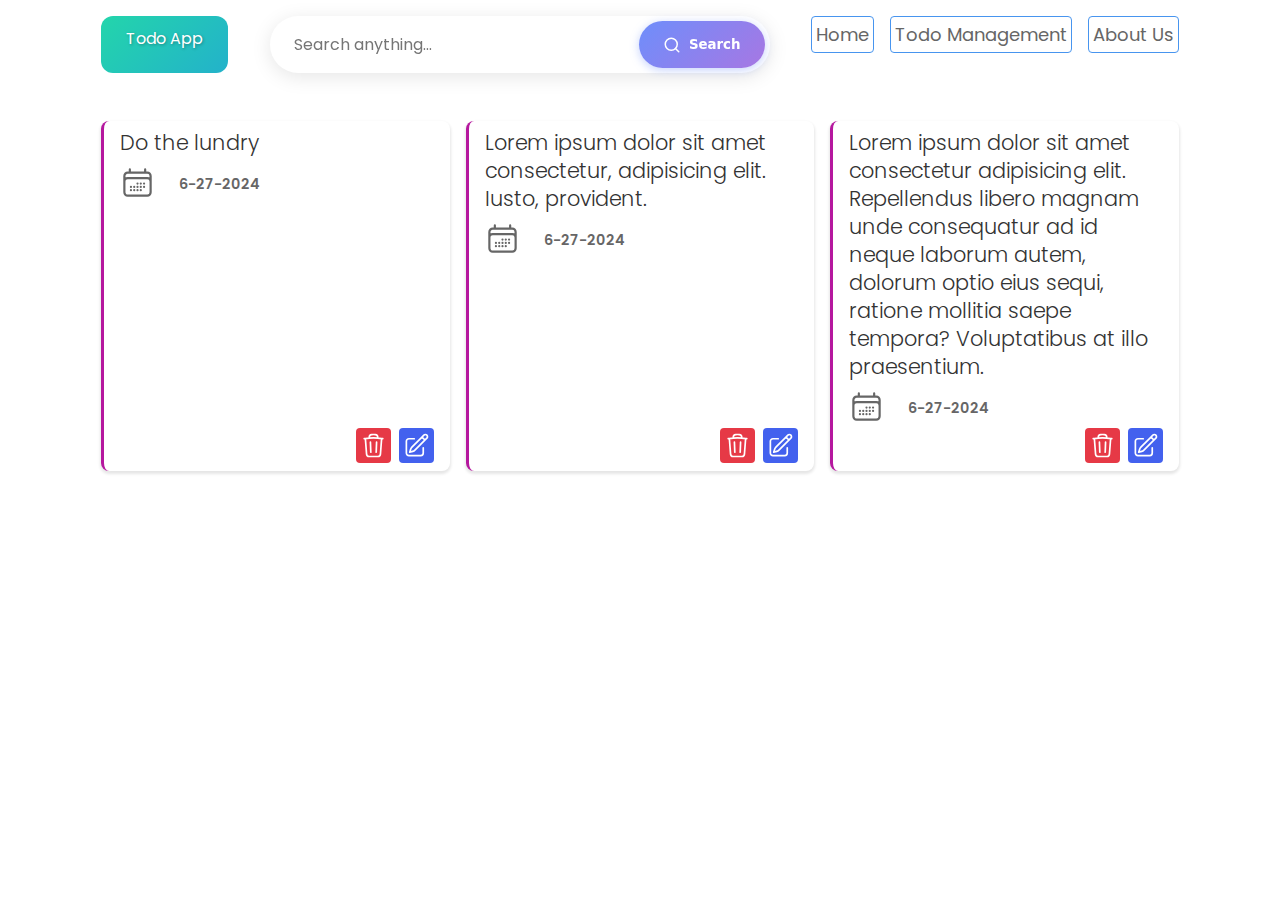
<file: index.html>
<!DOCTYPE html>
<html lang="en">

<head>
    <meta charset="UTF-8">
    <meta name="viewport" content="width=device-width, initial-scale=1.0">
    <link rel="stylesheet" href="https://cdnjs.cloudflare.com/ajax/libs/font-awesome/5.15.4/css/all.min.css">
    <link rel="stylesheet" href="style.css">
    <title>Document</title>
</head>

<body>

    <!-- End -->
    <header class="header">
        <div class="layout-wrapper flex justify-between gap-4">
            <a href="#" class="header__logo">Todo App</a>
            <div class="search-container">
                <form class="search-form" action="/search" method="GET">
                    <input type="text" name="q" class="search-input" placeholder="Search anything..." autocomplete="off">
                    <button type="submit" class="search-button">
                        <svg class="search-icon" xmlns="http://www.w3.org/2000/svg" viewBox="0 0 24 24" fill="none"
                            stroke="currentColor" stroke-width="2" stroke-linecap="round" stroke-linejoin="round">
                            <circle cx="11" cy="11" r="8"></circle>
                            <line x1="21" y1="21" x2="16.65" y2="16.65"></line>
                        </svg>
                        <span class="search-text">Search</span>
                    </button>
                </form>
            </div>
            <nav class="primay-nav" aria-expanded="false">
                <button class="close-mobile-menu">
                    <svg xmlns="http://www.w3.org/2000/svg" fill="none" viewBox="0 0 24 24" stroke-width="1.5"
                        stroke="currentColor" class="size-6">
                        <path stroke-linecap="round" stroke-linejoin="round" d="M6 18 18 6M6 6l12 12" />
                    </svg>
                </button>
                <ul class="header__ul">
                    <li class="header__li"><a href="#" class="header__a">Home</a></li>
                    <li class="header__li"><a href="todo-management.html" class="header__a">Todo Management</a></li>
                    <li class="header__li"><a href="#" class="header__a">About Us</a></li>
                </ul>
            </nav>
            <button class="ham-mobile-menu">
                <svg xmlns="http://www.w3.org/2000/svg" fill="none" viewBox="0 0 24 24" stroke-width="1.5"
                    stroke="currentColor" class="size-6">
                    <path stroke-linecap="round" stroke-linejoin="round"
                        d="M3.75 6.75h16.5M3.75 12h16.5m-16.5 5.25h16.5" />
                </svg>
            </button>
        </div>
    </header>

    <main class="main">
        <div class="layout-wrapper">
            <div class="items-container">
                <div class="item">
                    <h2 class="item__title">do the lundry</h2>
                    <div class="flex items-center gap-2">
                        <div class="icon">
                            <svg xmlns="http://www.w3.org/2000/svg" fill="none" viewBox="0 0 24 24" stroke-width="1.5"
                                stroke="currentColor" class="size-6">
                                <path stroke-linecap="round" stroke-linejoin="round"
                                    d="M6.75 3v2.25M17.25 3v2.25M3 18.75V7.5a2.25 2.25 0 0 1 2.25-2.25h13.5A2.25 2.25 0 0 1 21 7.5v11.25m-18 0A2.25 2.25 0 0 0 5.25 21h13.5A2.25 2.25 0 0 0 21 18.75m-18 0v-7.5A2.25 2.25 0 0 1 5.25 9h13.5A2.25 2.25 0 0 1 21 11.25v7.5m-9-6h.008v.008H12v-.008ZM12 15h.008v.008H12V15Zm0 2.25h.008v.008H12v-.008ZM9.75 15h.008v.008H9.75V15Zm0 2.25h.008v.008H9.75v-.008ZM7.5 15h.008v.008H7.5V15Zm0 2.25h.008v.008H7.5v-.008Zm6.75-4.5h.008v.008h-.008v-.008Zm0 2.25h.008v.008h-.008V15Zm0 2.25h.008v.008h-.008v-.008Zm2.25-4.5h.008v.008H16.5v-.008Zm0 2.25h.008v.008H16.5V15Z" />
                            </svg>
                        </div>
                        <span class="item__date">6-27-2024</span>
                    </div>
                    <div class="flex justify-end gap-2 mt-auto">
                        <a href="#" class="item__delete-action">
                            <div class="icon btn-danger btn">
                                <svg xmlns="http://www.w3.org/2000/svg" fill="none" viewBox="0 0 24 24"
                                    stroke-width="1.5" stroke="currentColor" class="size-6">
                                    <path stroke-linecap="round" stroke-linejoin="round"
                                        d="m14.74 9-.346 9m-4.788 0L9.26 9m9.968-3.21c.342.052.682.107 1.022.166m-1.022-.165L18.16 19.673a2.25 2.25 0 0 1-2.244 2.077H8.084a2.25 2.25 0 0 1-2.244-2.077L4.772 5.79m14.456 0a48.108 48.108 0 0 0-3.478-.397m-12 .562c.34-.059.68-.114 1.022-.165m0 0a48.11 48.11 0 0 1 3.478-.397m7.5 0v-.916c0-1.18-.91-2.164-2.09-2.201a51.964 51.964 0 0 0-3.32 0c-1.18.037-2.09 1.022-2.09 2.201v.916m7.5 0a48.667 48.667 0 0 0-7.5 0" />
                                </svg>
                            </div>
                        </a>
                        <a href="#" class="item__edit-action">
                            <div class="icon btn-edit btn">
                                <svg xmlns="http://www.w3.org/2000/svg" fill="none" viewBox="0 0 24 24"
                                    stroke-width="1.5" stroke="currentColor" class="size-6">
                                    <path stroke-linecap="round" stroke-linejoin="round"
                                        d="m16.862 4.487 1.687-1.688a1.875 1.875 0 1 1 2.652 2.652L10.582 16.07a4.5 4.5 0 0 1-1.897 1.13L6 18l.8-2.685a4.5 4.5 0 0 1 1.13-1.897l8.932-8.931Zm0 0L19.5 7.125M18 14v4.75A2.25 2.25 0 0 1 15.75 21H5.25A2.25 2.25 0 0 1 3 18.75V8.25A2.25 2.25 0 0 1 5.25 6H10" />
                                </svg>
                            </div>
                        </a>
                    </div>
                </div>
                <div class="item">
                    <h2 class="item__title">Lorem ipsum dolor sit amet consectetur, adipisicing elit. Iusto, provident.
                    </h2>
                    <div class="flex items-center gap-2">
                        <div class="icon">
                            <svg xmlns="http://www.w3.org/2000/svg" fill="none" viewBox="0 0 24 24" stroke-width="1.5"
                                stroke="currentColor" class="size-6">
                                <path stroke-linecap="round" stroke-linejoin="round"
                                    d="M6.75 3v2.25M17.25 3v2.25M3 18.75V7.5a2.25 2.25 0 0 1 2.25-2.25h13.5A2.25 2.25 0 0 1 21 7.5v11.25m-18 0A2.25 2.25 0 0 0 5.25 21h13.5A2.25 2.25 0 0 0 21 18.75m-18 0v-7.5A2.25 2.25 0 0 1 5.25 9h13.5A2.25 2.25 0 0 1 21 11.25v7.5m-9-6h.008v.008H12v-.008ZM12 15h.008v.008H12V15Zm0 2.25h.008v.008H12v-.008ZM9.75 15h.008v.008H9.75V15Zm0 2.25h.008v.008H9.75v-.008ZM7.5 15h.008v.008H7.5V15Zm0 2.25h.008v.008H7.5v-.008Zm6.75-4.5h.008v.008h-.008v-.008Zm0 2.25h.008v.008h-.008V15Zm0 2.25h.008v.008h-.008v-.008Zm2.25-4.5h.008v.008H16.5v-.008Zm0 2.25h.008v.008H16.5V15Z" />
                            </svg>
                        </div>
                        <span class="item__date">6-27-2024</span>
                    </div>
                    <div class="flex justify-end gap-2 mt-auto">
                        <a href="#" class="item__delete-action">
                            <div class="icon btn-danger btn">
                                <svg xmlns="http://www.w3.org/2000/svg" fill="none" viewBox="0 0 24 24"
                                    stroke-width="1.5" stroke="currentColor" class="size-6">
                                    <path stroke-linecap="round" stroke-linejoin="round"
                                        d="m14.74 9-.346 9m-4.788 0L9.26 9m9.968-3.21c.342.052.682.107 1.022.166m-1.022-.165L18.16 19.673a2.25 2.25 0 0 1-2.244 2.077H8.084a2.25 2.25 0 0 1-2.244-2.077L4.772 5.79m14.456 0a48.108 48.108 0 0 0-3.478-.397m-12 .562c.34-.059.68-.114 1.022-.165m0 0a48.11 48.11 0 0 1 3.478-.397m7.5 0v-.916c0-1.18-.91-2.164-2.09-2.201a51.964 51.964 0 0 0-3.32 0c-1.18.037-2.09 1.022-2.09 2.201v.916m7.5 0a48.667 48.667 0 0 0-7.5 0" />
                                </svg>
                            </div>
                        </a>
                        <a href="#" class="item__edit-action">
                            <div class="icon btn-edit btn">
                                <svg xmlns="http://www.w3.org/2000/svg" fill="none" viewBox="0 0 24 24"
                                    stroke-width="1.5" stroke="currentColor" class="size-6">
                                    <path stroke-linecap="round" stroke-linejoin="round"
                                        d="m16.862 4.487 1.687-1.688a1.875 1.875 0 1 1 2.652 2.652L10.582 16.07a4.5 4.5 0 0 1-1.897 1.13L6 18l.8-2.685a4.5 4.5 0 0 1 1.13-1.897l8.932-8.931Zm0 0L19.5 7.125M18 14v4.75A2.25 2.25 0 0 1 15.75 21H5.25A2.25 2.25 0 0 1 3 18.75V8.25A2.25 2.25 0 0 1 5.25 6H10" />
                                </svg>
                            </div>
                        </a>
                    </div>
                </div>
                <div class="item">
                    <h2 class="item__title">Lorem ipsum dolor sit amet consectetur adipisicing elit. Repellendus libero
                        magnam unde consequatur ad id neque laborum autem, dolorum optio eius sequi, ratione mollitia
                        saepe tempora? Voluptatibus at illo praesentium.</h2>
                    <div class="flex items-center gap-2">
                        <div class="icon">
                            <svg xmlns="http://www.w3.org/2000/svg" fill="none" viewBox="0 0 24 24" stroke-width="1.5"
                                stroke="currentColor" class="size-6">
                                <path stroke-linecap="round" stroke-linejoin="round"
                                    d="M6.75 3v2.25M17.25 3v2.25M3 18.75V7.5a2.25 2.25 0 0 1 2.25-2.25h13.5A2.25 2.25 0 0 1 21 7.5v11.25m-18 0A2.25 2.25 0 0 0 5.25 21h13.5A2.25 2.25 0 0 0 21 18.75m-18 0v-7.5A2.25 2.25 0 0 1 5.25 9h13.5A2.25 2.25 0 0 1 21 11.25v7.5m-9-6h.008v.008H12v-.008ZM12 15h.008v.008H12V15Zm0 2.25h.008v.008H12v-.008ZM9.75 15h.008v.008H9.75V15Zm0 2.25h.008v.008H9.75v-.008ZM7.5 15h.008v.008H7.5V15Zm0 2.25h.008v.008H7.5v-.008Zm6.75-4.5h.008v.008h-.008v-.008Zm0 2.25h.008v.008h-.008V15Zm0 2.25h.008v.008h-.008v-.008Zm2.25-4.5h.008v.008H16.5v-.008Zm0 2.25h.008v.008H16.5V15Z" />
                            </svg>
                        </div>
                        <span class="item__date">6-27-2024</span>
                    </div>
                    <div class="flex justify-end gap-2 mt-auto">
                        <a href="#" class="item__delete-action">
                            <div class="icon btn-danger btn">
                                <svg xmlns="http://www.w3.org/2000/svg" fill="none" viewBox="0 0 24 24"
                                    stroke-width="1.5" stroke="currentColor" class="size-6">
                                    <path stroke-linecap="round" stroke-linejoin="round"
                                        d="m14.74 9-.346 9m-4.788 0L9.26 9m9.968-3.21c.342.052.682.107 1.022.166m-1.022-.165L18.16 19.673a2.25 2.25 0 0 1-2.244 2.077H8.084a2.25 2.25 0 0 1-2.244-2.077L4.772 5.79m14.456 0a48.108 48.108 0 0 0-3.478-.397m-12 .562c.34-.059.68-.114 1.022-.165m0 0a48.11 48.11 0 0 1 3.478-.397m7.5 0v-.916c0-1.18-.91-2.164-2.09-2.201a51.964 51.964 0 0 0-3.32 0c-1.18.037-2.09 1.022-2.09 2.201v.916m7.5 0a48.667 48.667 0 0 0-7.5 0" />
                                </svg>
                            </div>
                        </a>
                        <a href="#" class="item__edit-action">
                            <div class="icon btn-edit btn">
                                <svg xmlns="http://www.w3.org/2000/svg" fill="none" viewBox="0 0 24 24"
                                    stroke-width="1.5" stroke="currentColor" class="size-6">
                                    <path stroke-linecap="round" stroke-linejoin="round"
                                        d="m16.862 4.487 1.687-1.688a1.875 1.875 0 1 1 2.652 2.652L10.582 16.07a4.5 4.5 0 0 1-1.897 1.13L6 18l.8-2.685a4.5 4.5 0 0 1 1.13-1.897l8.932-8.931Zm0 0L19.5 7.125M18 14v4.75A2.25 2.25 0 0 1 15.75 21H5.25A2.25 2.25 0 0 1 3 18.75V8.25A2.25 2.25 0 0 1 5.25 6H10" />
                                </svg>
                            </div>
                        </a>
                    </div>
                </div>
            </div>
        </div>
    </main>

    <script src="./app.js"></script>
</body>

</html>
</file>
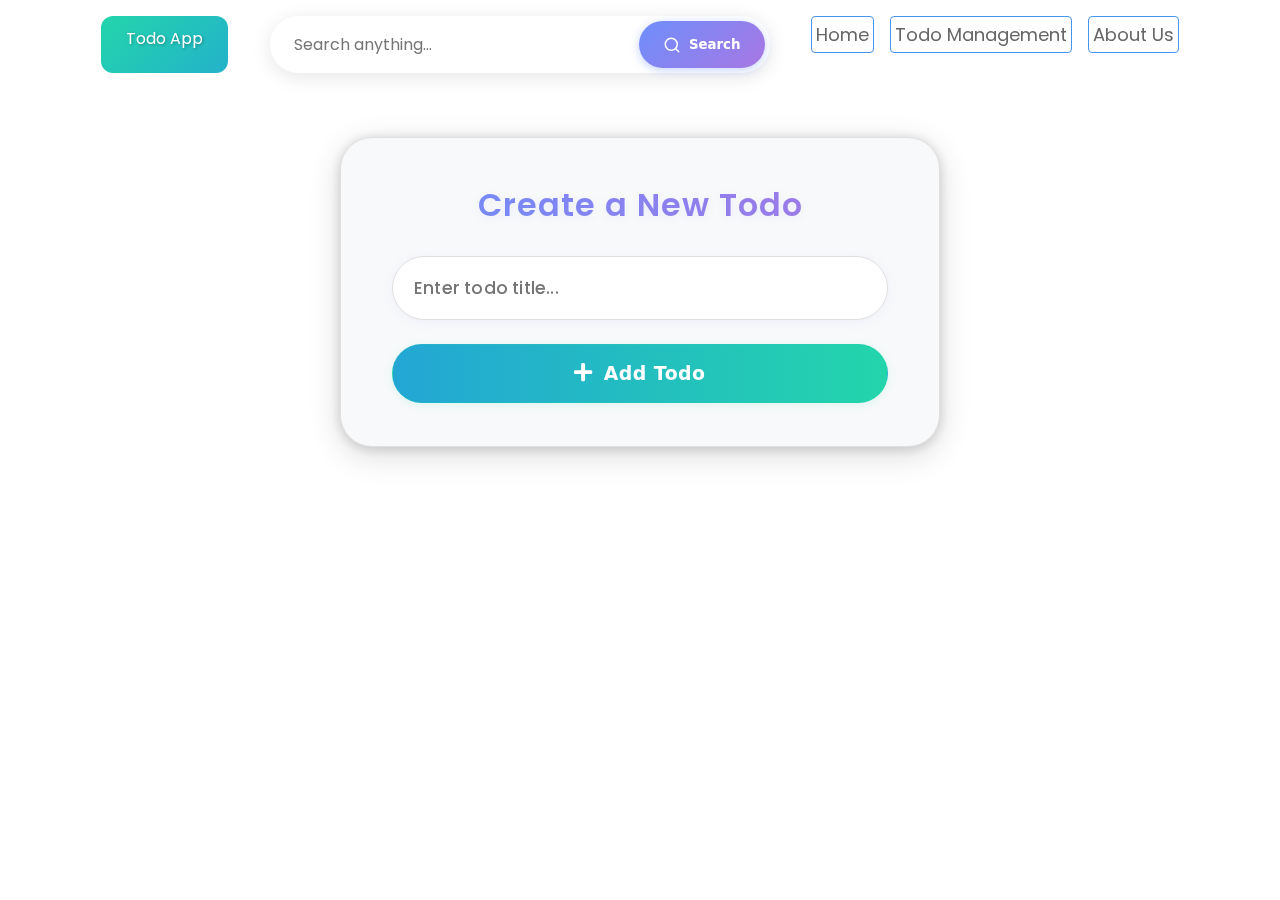
<file: create.html>
<!DOCTYPE html>
<html lang="en">

<head>
    <meta charset="UTF-8">
    <meta name="viewport" content="width=device-width, initial-scale=1.0">
    <link rel="stylesheet" href="https://cdnjs.cloudflare.com/ajax/libs/font-awesome/5.15.4/css/all.min.css">
    <link rel="stylesheet" href="style.css">
    <link rel="stylesheet" href="./css/create.css">
    <title>Document</title>
</head>

<body>
    <header class="header">
        <div class="layout-wrapper flex justify-between gap-4">
            <a href="#" class="header__logo">Todo App</a>
            <div class="search-container">
                <form class="search-form" action="/search" method="GET">
                    <input type="text" name="q" class="search-input" placeholder="Search anything..."
                        autocomplete="off">
                    <button type="submit" class="search-button">
                        <svg class="search-icon" xmlns="http://www.w3.org/2000/svg" viewBox="0 0 24 24" fill="none"
                            stroke="currentColor" stroke-width="2" stroke-linecap="round" stroke-linejoin="round">
                            <circle cx="11" cy="11" r="8"></circle>
                            <line x1="21" y1="21" x2="16.65" y2="16.65"></line>
                        </svg>
                        <span class="search-text">Search</span>
                    </button>
                </form>
            </div>
            <nav class="primay-nav" aria-expanded="false">
                <button class="close-mobile-menu">
                    <svg xmlns="http://www.w3.org/2000/svg" fill="none" viewBox="0 0 24 24" stroke-width="1.5"
                        stroke="currentColor" class="size-6">
                        <path stroke-linecap="round" stroke-linejoin="round" d="M6 18 18 6M6 6l12 12" />
                    </svg>
                </button>
                <ul class="header__ul">
                    <li class="header__li"><a href="#" class="header__a">Home</a></li>
                    <li class="header__li"><a href="#" class="header__a">Todo Management</a></li>
                    <li class="header__li"><a href="#" class="header__a">About Us</a></li>
                </ul>
            </nav>
            <button class="ham-mobile-menu">
                <svg xmlns="http://www.w3.org/2000/svg" fill="none" viewBox="0 0 24 24" stroke-width="1.5"
                    stroke="currentColor" class="size-6">
                    <path stroke-linecap="round" stroke-linejoin="round"
                        d="M3.75 6.75h16.5M3.75 12h16.5m-16.5 5.25h16.5" />
                </svg>
            </button>
        </div>
    </header>
    <!-- Modern Create Todo Section -->
    <section class="create-todo-section">
        <div class="layout-wrapper">
            <form class="create-todo-form">
                <h2 class="create-todo-title">Create a New Todo</h2>
                <div class="form-group">
                    <input 
                        type="text" 
                        class="create-todo-input" 
                        placeholder="Enter todo title..." 
                        name="todo-title"
                        required 
                        autocomplete="off"
                    >
                </div>
                <button type="submit" class="create-todo-btn">
                    <i class="fas fa-plus"></i>
                    <span>Add Todo</span>
                </button>
            </form>
        </div>
    </section>
    <!-- End Create Todo Section -->

    <script src="./app.js"></script>
</body>

</html>
</file>
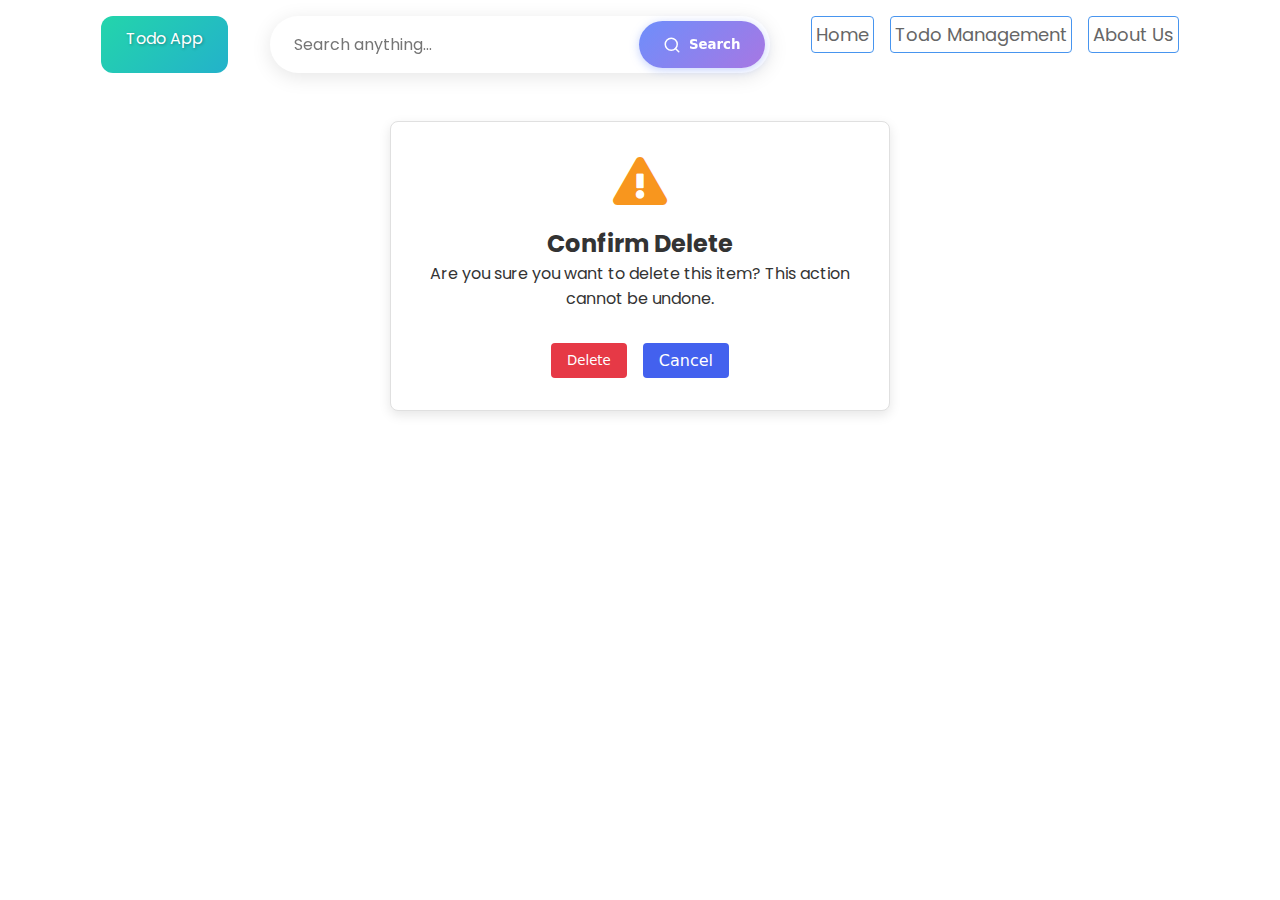
<file: delete-confirmation.html>
<!DOCTYPE html>
<html lang="en">

<head>
    <meta charset="UTF-8">
    <meta name="viewport" content="width=device-width, initial-scale=1.0">
    <link rel="stylesheet" href="https://cdnjs.cloudflare.com/ajax/libs/font-awesome/5.15.4/css/all.min.css">
    <link rel="stylesheet" href="style.css">
    <link rel="stylesheet" href="css/delete.css">
    <title>Confirm Delete</title>
</head>

<body>
    <header class="header">
        <div class="layout-wrapper flex justify-between gap-4">
            <a href="#" class="header__logo">Todo App</a>
            <div class="search-container">
                <form class="search-form" action="/search" method="GET">
                    <input type="text" name="q" class="search-input" placeholder="Search anything..."
                        autocomplete="off">
                    <button type="submit" class="search-button">
                        <svg class="search-icon" xmlns="http://www.w3.org/2000/svg" viewBox="0 0 24 24" fill="none"
                            stroke="currentColor" stroke-width="2" stroke-linecap="round" stroke-linejoin="round">
                            <circle cx="11" cy="11" r="8"></circle>
                            <line x1="21" y1="21" x2="16.65" y2="16.65"></line>
                        </svg>
                        <span class="search-text">Search</span>
                    </button>
                </form>
            </div>
            <nav class="primay-nav" aria-expanded="false">
                <button class="close-mobile-menu">
                    <svg xmlns="http://www.w3.org/2000/svg" fill="none" viewBox="0 0 24 24" stroke-width="1.5"
                        stroke="currentColor" class="size-6">
                        <path stroke-linecap="round" stroke-linejoin="round" d="M6 18 18 6M6 6l12 12" />
                    </svg>
                </button>
                <ul class="header__ul">
                    <li class="header__li"><a href="index.html" class="header__a">Home</a></li>
                    <li class="header__li"><a href="todo-management.html" class="header__a">Todo Management</a></li>
                    <li class="header__li"><a href="#" class="header__a">About Us</a></li>
                </ul>
            </nav>
            <button class="ham-mobile-menu">
                <svg xmlns="http://www.w3.org/2000/s极vg" fill="none" viewBox="0 0 24 24" stroke-width="1.5"
                    stroke="currentColor" class="size-6">
                    <path stroke-linecap="round" stroke-linejoin="round"
                        d="M3.75 6.75h16.5M3.75 12h16.5m-16.5 5.25h16.5" />
                </svg>
            </button>
        </div>
    </header>

    <main class="main">
        <div class="layout-wrapper">
            <div class="delete-confirmation">
                <div class="confirmation-icon">
                    <i class="fas fa-exclamation-triangle"></i>
                </div>
                <h2>Confirm Delete</h2>
                <p>Are you sure you want to delete this item? This action cannot be undone.</p>
                <form class="confirmation-buttons" method="post">
                    <button type="submit" class="btn btn-danger">Delete</button>
                    <a href="#" class="btn btn-edit">Cancel</a>
                </form>
            </div>
        </div>
    </main>

    <script src="./app.js"></script>
</body>

</html>
</file>
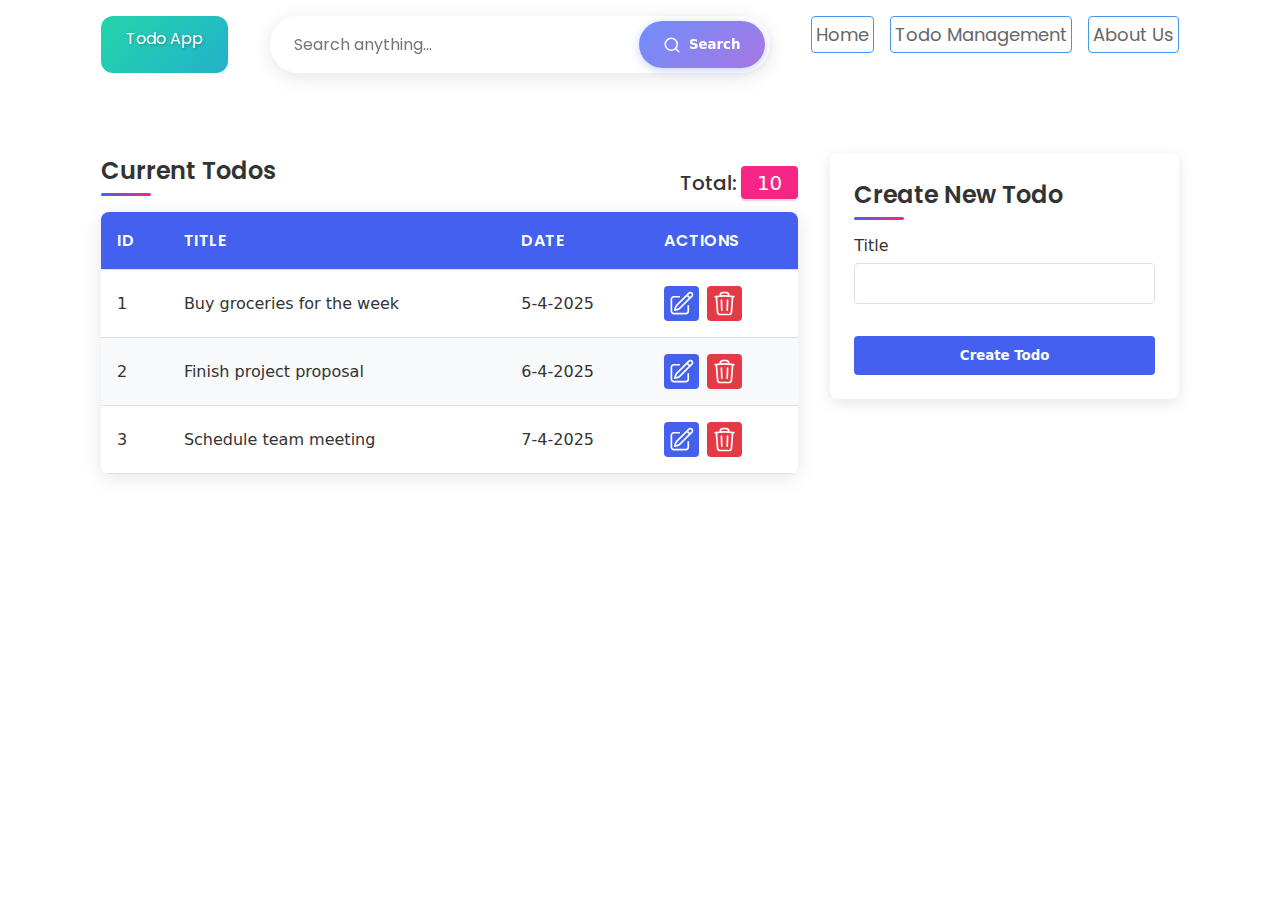
<file: todo-management.html>
<!DOCTYPE html>
<html lang="en">

<head>
    <meta charset="UTF-8">
    <meta name="viewport" content="width=device-width, initial-scale=1.0">
    <link rel="stylesheet" href="https://cdnjs.cloudflare.com/ajax/libs/font-awesome/5.15.4/css/all.min.css">
    <link rel="stylesheet" href="./css/todo-dashboard.css">
    <link rel="stylesheet" href="style.css">
    <title>Todo Management</title>
</head>

<body>
    <header class="header">
        <div class="layout-wrapper flex justify-between gap-4">
            <a href="#" class="header__logo">Todo App</a>
            <div class="search-container">
                <form class="search-form" action="/search" method="GET">
                    <input type="text" name="q" class="search-input" placeholder="Search anything..."
                        autocomplete="off">
                    <button type="submit" class="search-button">
                        <svg class="search-icon" xmlns="http://www.w3.org/2000/svg" viewBox="0 0 24 24" fill="none"
                            stroke="currentColor" stroke-width="2" stroke-linecap="round" stroke-linejoin="round">
                            <circle cx="11" cy="11" r="8"></circle>
                            <line x1="21" y1="21" x2="16.65" y2="16.65"></line>
                        </svg>
                        <span class="search-text">Search</span>
                    </button>
                </form>
            </div>
            <nav class="primay-nav" aria-expanded="false">
                <button class="close-mobile-menu">
                    <svg xmlns="http://www.w3.org/2000/svg" fill="none" viewBox="0 0 24 24" stroke-width="1.5"
                        stroke="currentColor" class="size-6">
                        <path stroke-linecap="round" stroke-linejoin="round" d="M6 18 18 6M6 6l12 12" />
                    </svg>
                </button>
                <ul class="header__ul">
                    <li class="header__li"><a href="index.html" class="header__a">Home</a></li>
                    <li class="header__li"><a href="todo-management.html" class="header__a">Todo Management</a></li>
                    <li class="header__li"><a href="#" class="header__a">About Us</a></li>
                </ul>
            </nav>
            <button class="ham-mobile-menu">
                <svg xmlns="http://www.w3.org/2000/svg" fill="none" viewBox="0 0 24 24" stroke-width="1.5"
                    stroke="currentColor" class="size-6">
                    <path stroke-linecap="round" stroke-linejoin="round"
                        d="M3.75 6.75h16.5M3.75 12h16.5m-16.5 5.25h16.5" />
                </svg>
            </button>
        </div>
    </header>

    <main class="main">
        <div class="dashboard layout-wrapper">
            <section class="todo-list">
                <div class="flex items-center justify-between">
                    <h2 class="section-title">Current Todos</h2>
                    <p class="section-todos-status">total: <span>10</span></p>
                </div>
                <div class="table-responsive">
                    <table class="todo-table">
                        <thead>
                            <tr>
                                <th>ID</th>
                                <th>Title</th>
                                <th>Date</th>
                                <th>Actions</th>
                            </tr>
                        </thead>
                        <tbody>
                            <!-- Example Todo Items -->
                            <tr>
                                <td data-label="ID">1</td>
                                <td data-label="Title">Buy groceries for the week</td>
                                <td data-label="Date">5-4-2025</td>
                                <td data-label="Actions">
                                    <div class="flex gap-2">
                                        <a href="#" class="item__edit-action">
                                            <div class="icon btn-edit btn">
                                                <!-- Edit Icon -->
                                                <svg xmlns="http://www.w3.org/2000/svg" fill="none" viewBox="0 0 24 24"
                                                    stroke-width="1.5" stroke="currentColor" class="size-6">
                                                    <path stroke-linecap="round" stroke-linejoin="round"
                                                        d="m16.862 4.487 1.687-1.688a1.875 1.875 0 1 1 2.652 2.652L10.582 16.07a4.5 4.5 0 0 1-1.897 1.13L6 18l.8-2.685a4.5 4.5 0 0 1 1.13-1.897l8.932-8.931Zm0 0L19.5 7.125M18 14v4.75A2.25 2.25 0 0 1 15.75 21H5.25A2.25 2.25 0 0 1 3 18.75V8.25A2.25 2.25 0 0 1 5.25 6H10" />
                                                </svg>
                                            </div>
                                        </a>
                                        <a href="#" class="item__delete-action">
                                            <div class="icon btn-danger btn">
                                                <!-- Delete Icon -->
                                                <svg xmlns="http://www.w3.org/2000/svg" fill="none" viewBox="0 0 24 24"
                                                    stroke-width="1.5" stroke="currentColor" class="size-6">
                                                    <path stroke-linecap="round" stroke-linejoin="round"
                                                        d="m14.74 9-.346 9m-4.788 0L9.26 9m9.968-3.21c.342.052.682.107 1.022.166m-1.022-.165L18.16 19.673a2.25 2.25 0 0 1-2.244 2.077H8.084a2.25 2.25 0 0 1-2.244-2.077L4.772 5.79m14.456 0a48.108 48.108 0 0 0-3.478-.397m-12 .562c.34-.059.68-.114 1.022-.165m0 0a48.11 48.11 0 0 1 3.478-.397m7.5 0v-.916c0-1.18-.91-2.164-2.09-2.201a51.964 51.964 0 0 0-3.32 0c-1.18.037-2.09 1.022-2.09 2.201v.916m7.5 0a48.667 48.667 0 0 0-7.5 0" />
                                                </svg>
                                            </div>
                                        </a>
                                    </div>
                                </td>
                            </tr>

                            <tr>
                                <td data-label="ID">2</td>
                                <td data-label="Title">Finish project proposal</td>
                                <td data-label="Date">6-4-2025</td>
                                <td data-label="Actions">
                                    <div class="flex gap-2">
                                        <a href="#" class="item__edit-action">
                                            <div class="icon btn-edit btn">
                                                <svg xmlns="http://www.w3.org/2000/svg" fill="none" viewBox="0 0 24 24"
                                                    stroke-width="1.5" stroke="currentColor" class="size-6">
                                                    <path stroke-linecap="round" stroke-linejoin="round"
                                                        d="m16.862 4.487 1.687-1.688a1.875 1.875 0 1 1 2.652 2.652L10.582 16.07a4.5 4.5 0 0 1-1.897 1.13L6 18l.8-2.685a4.5 4.5 0 0 1 1.13-1.897l8.932-8.931Zm0 0L19.5 7.125M18 14v4.75A2.25 2.25 0 0 1 15.75 21H5.25A2.25 2.25 0 0 1 3 18.75V8.25A2.25 2.25 0 0 1 5.25 6H10" />
                                                </svg>
                                            </div>
                                        </a>
                                        <a href="#" class="item__delete-action">
                                            <div class="icon btn-danger btn">
                                                <svg xmlns="http://www.w3.org/2000/svg" fill="none" viewBox="0 0 24 24"
                                                    stroke-width="1.5" stroke="currentColor" class="size-6">
                                                    <path stroke-linecap="round" stroke-linejoin="round"
                                                        d="m14.74 9-.346 9m-4.788 0L9.26 9m9.968-3.21c.342.052.682.107 1.022.166m-1.022-.165L18.16 19.673a2.25 2.25 0 0 1-2.244 2.077H8.084a2.25 2.25 0 0 1-2.244-2.077L4.772 5.79m14.456 0a48.108 48.108 0 0 0-3.478-.397m-12 .562c.34-.059.68-.114 1.022-.165m0 0a48.11 48.11 0 0 1 3.478-.397m7.5 0v-.916c0-1.18-.91-2.164-2.09-2.201a51.964 51.964 0 0 0-3.32 0c-1.18.037-2.09 1.022-2.09 2.201v.916m7.5 0a48.667 48.667 0 0 0-7.5 0" />
                                                </svg>
                                            </div>
                                        </a>
                                    </div>
                                </td>
                            </tr>

                            <tr>
                                <td data-label="ID">3</td>
                                <td data-label="Title">Schedule team meeting</td>
                                <td data-label="Date">7-4-2025</td>
                                <td data-label="Actions">
                                    <div class="flex gap-2">
                                        <a href="#" class="item__edit-action">
                                            <div class="icon btn-edit btn">
                                                <svg xmlns="http://www.w3.org/2000/svg" fill="none" viewBox="0 0 24 24"
                                                    stroke-width="1.5" stroke="currentColor" class="size-6">
                                                    <path stroke-linecap="round" stroke-linejoin="round"
                                                        d="m16.862 4.487 1.687-1.688a1.875 1.875 0 1 1 2.652 2.652L10.582 16.07a4.5 4.5 0 0 1-1.897 1.13L6 18l.8-2.685a4.5 4.5 0 0 1 1.13-1.897l8.932-8.931Zm0 0L19.5 7.125M18 14v4.75A2.25 2.25 0 0 1 15.75 21H5.25A2.25 2.25 0 0 1 3 18.75V8.25A2.25 2.25 0 0 1 5.25 6H10" />
                                                </svg>
                                            </div>
                                        </a>
                                        <a href="#" class="item__delete-action">
                                            <div class="icon btn-danger btn">
                                                <svg xmlns="http://www.w3.org/2000/svg" fill="none" viewBox="0 0 24 24"
                                                    stroke-width="1.5" stroke="currentColor" class="size-6">
                                                    <path stroke-linecap="round" stroke-linejoin="round"
                                                        d="m14.74 9-.346 9m-4.788 0L9.26 9m9.968-3.21c.342.052.682.107 1.022.166m-1.022-.165L18.16 19.673a2.25 2.25 0 0 1-2.244 2.077H8.084a2.25 2.25 0 0 1-2.244-2.077L4.772 5.79m14.456 0a48.108 48.108 0 0 0-3.478-.397m-12 .562c.34-.059.68-.114 1.022-.165m0 0a48.11 48.11 0 0 1 3.478-.397m7.5 0v-.916c0-1.18-.91-2.164-2.09-2.201a51.964 51.964 0 0 0-3.32 0c-1.18.037-2.09 1.022-2.09 2.201v.916m7.5 0a48.667 48.667 0 0 0-7.5 0" />
                                                </svg>
                                            </div>
                                        </a>
                                    </div>
                                </td>
                            </tr>
                        </tbody>
                    </table>
                </div>
            </section>

            <section class="creation-form">
                <h2 class="section-title">Create New Todo</h2>
                <form class="todo-form">
                    <div class="form-group">
                        <label for="todoTitle">Title</label>
                        <input type="text" id="todoTitle" name="title" required>
                    </div>
                    <!-- <div class="form-group">
                        <label for="todoDate">Date</label>
                        <input type="date" id="todoDate" name="date" required>
                    </div> -->
                    <button type="submit" class="btn-primary">Create Todo</button>
                </form>
            </section>
        </div>
    </main>

    <script src="./app.js"></script>
</body>

</html>
</file>
<file: style.css>
@import url('https://fonts.googleapis.com/css2?family=Poppins:ital,wght@0,100;0,200;0,300;0极,400;0,500;0,600;0,700;0,800;0,900;1,100;1,200;1,300;1,400;1,500;1,600;1,700;1,800;1,900&display=swap');

:root {
  /* ===== LIGHT THEME ===== */
  /* Primary colors */
  --primary: #4361ee;
  --primary-light: #4895ef;
  --primary-dark: #3f37c9;
  
  /* Secondary colors */
  --secondary: #f72585;
  --secondary-light: #f8a5c2;
  --secondary-dark: #b5179e;
  
  /* Semantic colors */
  --success: #4cc9f0;
  --warning: #f8961e;
  --error: #e63946;
  
  /* Button colors */
  --btn-danger: var(--error);
  --btn-danger-hover: #c53030;
  --btn-danger-active: #9b2c2c;
  --btn-edit: var(--primary);
  --btn-edit-hover: #3a56d4;
  --btn-edit-active: #2f45b8;
  
  /* Neutrals */
  --text: #333333;
  --text-secondary: #666666;
  --bg: #ffffff;
  --bg-secondary: #f8f9fa;
  --border: #e0e0e0;
  --shadow: rgba(0, 0, 0, 0.15);
  --card: #ffffff;
  --card-shadow: rgba(0, 0, 0, 0.1);

  --icon-width: 35px;
  --poppin: "Poppins", sans-serif;
  
  /* Spacing scale */
  --spacing-0: 0;
  --spacing-1: 0.25rem;
  --spacing-2: 0.5rem;
  --spacing-3: 0.75rem;
  --spacing-4: 1rem;
  --spacing-5: 1.25rem;
  --spacing-6: 1.5rem;
  --spacing-8: 2rem;
  --spacing-10: 2.5rem;
  --spacing-12: 3rem;
  --spacing-16: 4rem;
  --spacing-20: 5rem;
  --spacing-24: 6rem;
}

@media (prefers-color-scheme: dark) {
  :root {
    /* Primary colors (slightly brighter for dark backgrounds) */
    --primary: #4895ef;
    --primary-light: #4cc9f0;
    --primary-dark: #4361ee;
    
    /* Secondary colors */
    --secondary: #f8a5c2;
    --secondary-light: #f8b8cf;
    --secondary-dark: #f72585;
    
    /* Semantic colors */
    --success: #90e0ef;
    --warning: #f9c74f;
    --error: #e76f51;
    
    /* Button colors */
    --btn-danger: #ef4444;
    --btn-danger-hover: #dc2626;
    --btn-danger-active: #b91c1c;
    --btn-edit: var(--primary-light);
    --btn-edit-hover: #3b82f6;
    --btn-edit-active: #2563eb;
    
    /* Neutrals */
    --text: #f0f0f0;
    --text-secondary: #b0b0b0;
    --bg: #1a1a1a;
    --bg-secondary: #242424;
    --border: #444444;
    --shadow: rgba(0, 0, 0, 0.5);
    --card: #242424;
    --card-shadow: rgba(0, 0, 0, 0.3);
  }
}

/* ===== UTILITY CLASSES ===== */
/* Display */
.flex { display: flex; }
.inline-flex { display: inline-flex; }
.grid { display: grid; }
.block { display: block; }
.inline-block { display: inline-block; }
.hidden { display: none; }

/* Flex Direction */
.flex-row { flex-direction: row; }
.flex-col { flex-direction: column; }
.flex-row-reverse { flex-direction: row-reverse; }
.flex-col-reverse { flex-direction: column-reverse; }

/* Flex Wrapping */
.flex-wrap { flex-wrap: wrap; }
.flex-nowrap { flex-wrap: nowrap; }
.flex-wrap-reverse { flex-wrap: wrap-reverse; }

/* Justify Content */
.justify-start { justify-content: flex-start; }
.justify-end { justify-content: flex-end; }
.justify-center { justify-content: center; }
.justify-between { justify-content: space-between; }
.justify-around { justify-content: space-around; }
.justify-evenly { justify-content: space-evenly; }

/* Align Items */
.items-start { align-items: flex-start; }
.items-end { align-items: flex-end; }
.items-center { align-items: center; }
.items-baseline { align-items: baseline; }
.items-stretch { align-items: stretch; }

/* Align Content */
.content-start { align-content: flex-start; }
.content-end { align-content: flex-end; }
.content-center { align-content: center; }
.content-between { align-content: space-between; }
.content-around { align-content: space-around; }
.content-stretch { align-content: stretch; }

/* Gap Utilities */
.gap-0 { gap: var(--spacing-0); }
.gap-1 { gap: var(--spacing-1); }
.gap-2 { gap: var(--spacing-2); }
.gap-3 { gap: var(--spacing-3); }
.gap-4 { gap: var(--spacing-4); }
.gap-5 { gap: var(--spacing-5); }
.gap-6 { gap: var(--spacing-6); }
.gap-8 { gap: var(--spacing-8); }
.gap-10 { gap: var(--spacing-10); }
.gap-12 { gap: var(--spacing-12); }
.gap-16 { gap: var(--spacing-16); }
.gap-20 { gap: var(--spacing-20); }
.gap-24 { gap: var(--spacing-24); }

/* Margin Utilities */
.m-0 { margin: var(--spacing-0); }
.m-1 { margin: var(--spacing-1); }
.m-2 { margin: var(--spacing-2); }
.m-3 { margin: var(--spacing-3); }
.m-4 { margin: var(--spacing-4); }
.m-5 { margin: var(--spacing-5); }
.m-6 { margin: var(--spacing-6); }
.m-8 { margin: var(--spacing-8); }
.m-10 { margin: var(--spacing-10); }
.m-12 { margin: var(--spacing-12); }
.m-16 { margin: var(--spacing-16); }
.m-20 { margin: var(--spacing-20); }
.m-24 { margin: var(--spacing-24); }

.mt-auto { margin-top: auto;}
.mt-0 { margin-top: var(--spacing-0); }
.mt-1 { margin-top: var(--spacing-1); }
.mt-2 { margin-top: var(--spacing-2); }
.mt-3 { margin-top: var(--spacing-3); }
.mt-4 { margin-top: var(--spacing-4); }
.mt-5 { margin-top: var(--spacing-5); }
.mt-6 { margin-top: var(--spacing-6); }
.mt-8 { margin-top: var(--spacing-8); }
.mt-10 { margin-top: var(--spacing-10); }
.mt-12 { margin-top: var(--spacing-12); }
.mt-16 { margin-top: var(--spacing-16); }
.mt-20 { margin-top: var(--spacing-20); }
.mt-24 { margin-top: var(--spacing-24); }

.mb-0 { margin-bottom: var(--spacing-0); }
.mb-1 { margin-bottom: var(--spacing-1); }
.mb-2 { margin-bottom: var(--spacing-2); }
.mb-3 { margin-bottom: var(--spacing-3); }
.mb-4 { margin-bottom: var(--spacing-4); }
.mb-5 { margin-bottom: var(--spacing-5); }
.mb-6 { margin-bottom: var(--spacing-6); }
.mb-8 { margin-bottom: var(--spacing-8); }
.mb-10 { margin-bottom: var(--spacing-10); }
.mb-12 { margin-bottom: var(--spacing-12); }
.mb-16 { margin-bottom: var(--spacing-16); }
.mb-20 { margin-bottom: var(--spacing-20); }
.m极-24 { margin-bottom: var(--spacing-24); }

.ml-0 { margin-left: var(--spacing-0); }
.ml-1 { margin-left: var(--spacing-1); }
.ml-2 { margin-left: var(--spacing-2); }
.ml-3 { margin-left: var(--spacing-3); }
.ml-4 { margin-left: var(--spacing-4); }
.ml-5 { margin-left: var(--spacing-5); }
.ml-6 { margin-left: var(--spacing-6); }
.ml-8 { margin-left: var(--spacing-8); }
.ml-10 { margin-left: var(--spacing-10); }
.ml-12 { margin-left: var(--spacing-12); }
.ml-16 { margin-left: var(--spacing-16); }
.ml-20 { margin-left: var(--spacing-20); }
.ml-24 { margin-left: var(--spacing-24); }

.mr-0 { margin-right: var(--spacing-0); }
.mr-1 { margin-right: var(--spacing-1); }
.mr-2 { margin-right: var(--spacing-2); }
.mr-3 { margin-right: var(--spacing-3); }
.mr-4 { margin-right: var(--spacing-4); }
.mr-5 { margin-right: var(--spacing-5); }
.mr-6 { margin-right: var(--spacing-6); }
.mr-8 { margin-right: var(--spacing-8); }
.mr-10 { margin-right: var(--spacing-10); }
.mr-12 { margin-right: var(--spacing-12); }
.mr-16 { margin-right: var(--spacing-16); }
.mr-20 { margin-right: var(--spacing-20); }
.mr-24 { margin-right: var(--spacing-24); }

.mx-0 { margin-left: var(--spacing-0); margin-right: var(--spacing-0); }
.mx-1 { margin-left: var(--spacing-1); margin-right: var(--spacing-1); }
.mx-2 { margin-left: var(--spacing-2); margin-right: var(--spacing-2); }
.mx-3 { margin-left: var(--spacing-3); margin-right: var(--spacing-3); }
.mx-4 { margin-left: var(--spacing-4); margin-right: var(--spacing-4); }
.mx-5 { margin-left: var(--spacing-5); margin-right: var(--spacing-5); }
.mx-6 { margin-left: var(--spacing-6); margin-right: var(--spacing-6); }
.mx-8 { margin-left: var(--spacing-8); margin-right: var(--spacing-8); }
.mx-10 { margin-left: var(--spacing-10); margin-right: var(--spacing-10); }
.mx-12 { margin-left: var(--spacing-12); margin-right: var(--spacing-12); }
.mx-16 { margin-left: var(--spacing-16); margin-right: var(--spacing-16); }
.mx-20 { margin-left: var(--spacing-20); margin-right: var(--spacing-20); }
.mx-24 { margin-left: var(--spacing-24); margin-right: var(--spacing-24); }

.my-0 { margin-top: var(--spacing-0); margin-bottom: var(--spacing-0); }
.my-1 { margin-top: var(--spacing-1); margin-bottom: var(--spacing-1); }
.my-2 { margin-top: var(--spacing-2); margin-bottom: var(--spacing-2); }
.my-3 { margin-top: var(--spacing-3); margin-bottom: var(--spacing-3); }
.my-4 { margin-top: var(--spacing-4); margin-bottom: var(--spacing-4); }
.my-5 { margin-top: var(--spacing-5); margin-bottom: var(--spacing-5); }
.my-6 { margin-top: var(--spacing-6); margin-bottom: var(--spacing-6); }
.my-8 { margin-top: var(--spacing-8); margin-bottom: var(--spacing-8); }
.my-10 { margin-top: var(--spacing-10); margin-bottom: var(--spacing-10); }
.my-12 { margin-top: var(--spacing-12); margin-bottom: var(--spacing-12); }
.my-16 { margin-top: var(--spacing-16); margin-bottom: var(--spacing-16); }
.my-20 { margin-top: var(--spacing-20); margin-bottom: var(--spacing-20); }
.my-24 { margin-top: var(--spacing-24); margin-bottom: var(--spacing-24); }

/* Padding Utilities */
.p-0 { padding: var(--spacing-0); }
.p-1 { padding: var(--spacing-1); }
.p-2 { padding: var(--spacing-2); }
.p-3 { padding: var(--spacing-3); }
.p-4 { padding: var(--spacing-4); }
.p-5 { padding: var(--spacing-5); }
.p-6 { padding: var(--spacing-6); }
.p-8 { padding: var(--spacing-8); }
.p-10 { padding: var(--spacing-10); }
.p-12 { padding: var(--spacing-12); }
.p-16 { padding: var(--spacing-16); }
.p-20 { padding: var(--spacing-20); }
.p-24 { padding: var(--spacing-24); }

.pt-0 { padding-top: var(--spacing-0); }
.pt-1 { padding-top: var(--spacing-1); }
.pt-2 { padding-top: var(--spacing-2); }
.pt-3 { padding-top: var(--spacing-3); }
.pt-4 { padding-top: var(--spacing-4); }
.pt-5 { padding-top: var(--spacing-5); }
.pt-6 { padding-top: var(--spacing-6); }
.pt-8 { padding-top: var(--spacing-8); }
.pt-10 { padding-top: var(--spacing-10); }
.pt-12 { padding-top: var(--spacing-12); }
.pt-16 { padding-top: var(--spacing-16); }
.pt-20 { padding-top: var(--spacing-20); }
.pt-24 { padding-top: var(--spacing-24); }

.pb-0 { padding-bottom: var(--spacing-极); }
.pb-1 { padding-bottom: var(--spacing-1); }
.pb-2 { padding-bottom: var(--spacing-2); }
.pb-3 { padding-bottom: var(--spacing-3); }
.pb-4 { padding-bottom: var(--spacing-4); }
.pb-5 { padding-bottom: var(--spacing-5); }
.pb-6 { padding-bottom: var(--spacing-6); }
.pb-8 { padding-bottom: var(--spacing-8); }
.pb-10 { padding-bottom: var(--spacing-10); }
.pb-12 { padding-bottom: var(--spacing-12); }
.pb-16 { padding-bottom: var(--spacing-16); }
.pb-20 { padding-bottom: var(--spacing-20); }
.pb-24 { padding-bottom: var(--spacing-24); }

.pl-0 { padding-left: var(--spacing-0); }
.pl-1 { padding-left: var(--spacing-1); }
.pl-2 { padding-left: var(--spacing-2); }
.pl-3 { padding-left: var(--spacing-3); }
.pl-4 { padding-left: var(--spacing-4); }
.pl-5 { padding-left: var(--spacing-5); }
.pl-6 { padding-left: var(--spacing-6); }
.pl-8 { padding-left: var(--spacing-8); }
.pl-10 { padding-left: var(--spacing-10); }
.pl-12 { padding-left: var(--spacing-12); }
.pl-16 { padding-left: var(--spacing-16); }
.pl-20 { padding-left: var(--spacing-20); }
.pl-24 { padding-left: var(--spacing-24); }

.pr-0 { padding-right: var(--spacing-0); }
.pr-1 { padding-right: var(--spacing-1); }
.pr-2 { padding-right: var(--spacing-2); }
.pr-3 { padding-right: var(--spacing-3); }
.pr-4 { padding-right: var(--spacing-4); }
.pr-5 { padding-right: var(--spacing-5); }
.pr-6 { padding-right: var(--spacing-6); }
.pr-8 { padding-right: var(--spacing-8); }
.pr-10 { padding-right: var(--spacing-10); }
.pr-12 { padding-right: var(--spacing-12); }
.pr-16 { padding-right: var(--spacing-16); }
.pr-20 { padding-right: var(--spacing-20); }
.pr-24 { padding-right: var(--spacing-24); }

.px-0 { padding-left: var(--spacing-0); padding-right: var(--spacing-0); }
.px-1 { padding-left: var(--spacing-1); padding-right: var(--spacing-1); }
.px-2 { padding-left: var(--spacing-2); padding-right: var(--spacing-2); }
.px-3 { padding-left: var(--spacing-3); padding-right: var(--spacing-3); }
.px-4 { padding-left: var(--spacing-4); padding-right: var(--spacing-4); }
.px-5 { padding-left: var(--spacing-5); padding-right: var(--spacing-5); }
.px-6 { padding-left: var(--spacing-6); padding-right: var(--spacing-6); }
.px-8 { padding-left: var(--spacing-8); padding-right: var(--spacing-8); }
.px-10 { padding-left: var(--spacing-10); padding-right: var(--spacing-10); }
.px-12 { padding-left: var(--spacing-12); padding-right: var(--spacing-12); }
.px-16 { padding-left: var(--spacing-16); padding-right: var(--spacing-16); }
.px-20 { padding-left: var(--spacing-20); padding-right: var(--spacing-20); }
.px-24 { padding-left: var(--spacing-24); padding-right: var(--spacing-24); }

.py-0 { padding-top: var(--spacing-0); padding-bottom: var(--spacing-0); }
.py-1 { padding-top: var(--spacing-1); padding-bottom: var(--spacing-1); }
.py-2 { padding-top: var(--spacing-2); padding-bottom: var(--spacing-2); }
.py-3 { padding-top: var(--spacing-3); padding-bottom: var(--spacing-3); }
.py-4 { padding-top: var(--spacing-4); padding-bottom: var(--spacing-4); }
.py-5 { padding-top: var(--spacing-5); padding-bottom: var(--spacing-5); }
.py-6 { padding-top: var(--spacing-6); padding-bottom: var(--spacing-6); }
.py-8 { padding-top: var(--spacing-8); padding-bottom: var(--spacing-8); }
.py-10 { padding-top: var(--spacing-10); padding-bottom: var(--spacing-10); }
.py-12 { padding-top: var(--spacing-12); padding-bottom: var(--spacing-12); }
.py-16 { padding-top: var(--spacing-16); padding-bottom: var(--spacing-16); }
.py-20 { padding-top: var(--spacing-20); padding-bottom: var(--spacing-20); }
.py-24 { padding-top: var(--spacing-24); padding-bottom: var(--spacing-24); }

/* Button utilities */
.btn {
  padding: 0.25rem;
  border-radius: 4px;
  font-weight: 500;
  transition: background-color 0.2s;
  border: none;
  cursor: pointer;
  display: flex;
  align-items: center;
  justify-content: center;
  color: white !important;
}

.btn-danger {
  background-color: var(--btn-danger);
}

.btn-danger:hover,
.btn-danger:focus-visible {
  background-color: var(--btn-danger-hover);
}

.btn-danger:active {
  background-color: var(--btn-danger-active);
}

.btn-edit {
  background-color: var(--btn-edit);
}

.btn-edit:hover,
.btn-edit:focus-visible {
  background-color: var(--btn-edit-hover);
}

.btn-edit:active {
  background-color: var(--btn-edit-active);
}

/* End of utility classes */

* {
    padding: 0;
    margin: 0;
    box-sizing: border-box;
    font-family: system-ui, -apple-system, BlinkMacSystemFont, 'Segoe UI', Roboto, Oxygen, Ubuntu, Cantarell, 'Open Sans', 'Helvetica Neue', sans-serif;
}

a {
    color: var(--text-secondary);
    text-decoration: none;
}

ul {
    list-style: none;
}

.layout-wrapper {
    max-width: 1110px;
    margin-inline: auto;
    padding-inline: 1rem;
}

body {
    background-color: var(--bg);
}

.icon {
    width: var(--icon-width);
    color: var(--text-secondary);
}

/* Header */
.header {
    padding-block: 1rem;
}

.header__logo {
    font-family: var(--poppin);
    background: linear-gradient(-45deg, #ee7752, #e73c7e, #23a6d5, #23d5ab);
    text-shadow: 1px 1px 3px rgba(0,0,0,0.3);
    background-size: 400% 400%;
    color: white;
    padding: 10px 25px;
    border-radius: 12px;
    animation: gradientBG 8s ease infinite;
}


@keyframes gradientBG {
  0% { background-position: 0% 50%; }
  50% { background-position: 100% 50%; }
  100% { background-position: 0% 50%; }
}

.search-container {
    display: flex;
    justify-content: center;
    align-items: center;
    flex-grow: 1;
}

.search-form {
  position: relative;
  width: 100%;
  max-width: 500px;
}

.search-input {
  width: 100%;
  padding: 1rem 1.5rem;
  font-size: 1rem;
  border: none;
  border-radius: 50px;
  background: var(--bg);
  backdrop-filter: blur(10px);
  box-shadow: 0 4px 20px rgba(0, 0, 0, 0.1);
  transition: all 0.3s ease;
  color: #333;
  font-family: var(--poppin);
}

.search-input:focus {
  outline: none;
  background: rgba(255, 255, 255, 0.3);
  box-shadow: 0 4px 30px rgba(0, 0, 0, 0.15);
}

.search-button {
  position: absolute;
  right: 5px;
  top: 5px;
  bottom: 5px;
  padding: 0 1.5rem;
  border: none;
  border-radius: 50px;
  background: linear-gradient(135deg, #6e8efb, #a777e3);
  color: white;
  font-weight: 600;
  cursor: pointer;
  display: flex;
  align-items: center;
  transition: all 0.3s ease;
  box-shadow: 0 2px 10px rgba(110, 142, 251, 0.4);
}

.search-button:hover {
  transform: translateY(-1px);
  box-shadow: 0 4px 15px rgba(110, 142, 251, 0.6);
}

.search-icon {
  width: 18px;
  height: 18px;
  margin-right: 8px;
}

.search-text {
  display: inline-block;
}

/* Micro-interaction for the search icon */
.search-input:focus ~ .search-button .search-icon {
  animation: pulse 1.5s infinite;
}

@keyframes pulse {
  0% { transform: scale(1); }
  50% { transform: scale(1.1); }
  100% { transform: scale(1); }
}

/* Responsive adjustments */
@media (max-width: 600px) {
  .search-button {
    padding: 0 1rem;
  }
  .search-text {
    display: none;
  }
  .search-icon {
    margin-right: 0;
  }
}

.ham-mobile-menu,
.close-mobile-menu {
    width: var(--icon-width);
    height: var(--icon-width);
    border: none;
    background-color: transparent;
    cursor: pointer;
    color: var(--text);
}

.primay-nav {
    background-color: var(--bg-secondary);
    background-image: radial-gradient(
        circle at 50% 120%,
        var(--bg),
        transparent
    );
    border-right: 1px solid var(--border);
    position: fixed;
    top: 0;
    left: 0;
    height: 100%;
    width: 250px;
    padding: 1rem;
    transform: translateX(-100%);
    -webkit-transition: trnasform 0.3s cubic-bezier(0.175, 0.885, 0.32, 1.275);
    transition: transform 0.3s cubic-bezier(0.175, 0.885, 0.32, 1.275);
}

.primay-nav[aria-expanded="true"] {
    transform: translateX(0);
}

.header__ul {
    display: flex;
    flex-direction: column;
    gap: 1rem;
    margin-block-start: 2rem;
}

.header__a {
    font-size: 1.125rem;
    font-weight: 400;
    font-family: var(--poppin);
    border: 1px solid var(--primary-light);
    padding: 0.25rem;
    border-radius: 4px;
    width: 100%;
    display: inline-block;
    text-align: center;
    -webkit-transition: all 0.2s ease-in-out;
    transition: all 0.2s ease-in-out;

    &:hover, &:focus-visible {
        background-color: var(--primary);
        color: white !important;
    }
}
/* End */

/* Main */
.main {
    margin-block: 2rem;
}

.items-container {
    display: grid;
    grid-template-columns: 1fr;
    gap: 1rem;
}

.item {
    display: flex;
    flex-direction: column;
    background-color: var(--card);
    padding: 0.5rem 1rem;
    border-radius: 8px;
    box-shadow: 0 2px 3px 1px var(--card-shadow);
    border-left: 3px solid var(--secondary-dark);
}

.item__title {
    color: var(--text);
    font-weight: 300;
    font-family: var(--poppin);
    font-size: 1.3rem;
    margin-block-end: 0.5rem;
    line-height: 1.75rem;
    &::first-letter {
        text-transform: capitalize;
    }
}

.item__date {
    color: var(--text-secondary);
    font-family: var(--poppin);
    font-size: 0.9rem;
    font-weight: 600;
    background-color: var(--bg);
    padding: 0.2rem 1rem;
    border-radius: 100vh;
}
/* End */

@media screen and (min-width: 800px) {

    .primay-nav {
        position: relative;
        background-color: transparent;
        border: none;
        width: auto;
        padding: 0;
        transform: translate(0);
    }

    .close-mobile-menu {
        display: none;
    }

    .ham-mobile-menu {
        display: none;
    }

    .header__ul {
        flex-direction: row;
        margin: 0;
    }

    .items-container {
        grid-template-columns: repeat(2, 1fr);
    }
}

@media screen and (min-width: 1024px) {
    .items-container {
        grid-template-columns: repeat(3, 1fr);
    }
}
</file>
<file: css/create.css>
/* Modern Create Todo Section Styles - Mobile First */
/* --- Enhanced Modern Create Todo Section --- */
.create-todo-section {
    background: var(--bg);
    position: relative;
}


.create-todo-form {
    position: relative;
    z-index: 1;
    background: var(--bg-secondary);
    box-shadow: 0 8px 32px 0 var(--shadow), 0 1.5px 12px 0 var(--shadow);
    border-radius: 2rem;
    padding: 2rem 1.2rem;
    display: flex;
    flex-direction: column;
    align-items: stretch;
    width: 100%;
    max-width: 98vw;
    min-width: 0;
    gap: 1.5rem;
    margin-inline: auto;
    margin-block: 3rem;
    backdrop-filter: blur(2px);
    border: 1.5px solid var(--border);
    transition: box-shadow 0.2s;
    animation: fadeInUp 0.7s cubic-bezier(.39, .575, .565, 1) both;
}

@keyframes fadeInUp {
    0% {
        opacity: 0;
        transform: translateY(40px);
    }

    100% {
        opacity: 1;
        transform: translateY(0);
    }
}

.create-todo-title {
    color: #6e8efb;
    font-family: var(--poppin);
    font-size: 1.5rem;
    font-weight: 600;
    margin-bottom: 0.2rem;
    letter-spacing: 1px;
    text-align: center;
    text-shadow: 0 2px 8px rgba(110, 142, 251, 0.10);
    background: linear-gradient(90deg, #6e8efb 0%, #a777e3 100%);
    -webkit-background-clip: text;
    -webkit-text-fill-color: transparent;
    background-clip: text;
}

.form-group {
    width: 100%;
    display: flex;
    flex-direction: column;
    gap: 0.7rem;
}

.create-todo-input {
    width: 100%;
    padding: 1.1rem 1.3rem;
    border-radius: 50px;
    border: 1.5px solid var(--border);
    font-size: 1.08rem;
    font-family: var(--poppin);
    background: var(--bg);
    color: var(--text);
    box-shadow: 0 2px 12px rgba(110, 142, 251, 0.08);
    transition: box-shadow 0.2s, background 0.2s, border 0.2s;
    font-weight: 500;
    letter-spacing: 0.2px;
}

.create-todo-input:focus {
    outline: none;
    border: 1.5px solid #a777e3;
    box-shadow: 0 4px 24px rgba(110, 142, 251, 0.18);
}

.create-todo-btn {
    display: flex;
    align-items: center;
    justify-content: center;
    gap: 0.7rem;
    background: linear-gradient(90deg, #23a6d5 0%, #23d5ab 100%);
    color: #fff;
    border: none;
    border-radius: 50px;
    padding: 1rem 2.2rem;
    font-size: 1.15rem;
    font-family: var(--poppin);
    font-weight: 700;
    cursor: pointer;
    box-shadow: 0 2px 10px rgba(35, 213, 171, 0.13);
    transition:
        background 0.2s,
        transform 0.15s cubic-bezier(.4, 2, .3, 1),
        box-shadow 0.2s,
        filter 0.2s,
        box-shadow 0.3s cubic-bezier(.4, 2, .3, 1);
    position: relative;
    overflow: hidden;
    isolation: isolate;
    /* Modern glass effect */
    backdrop-filter: blur(2px) saturate(1.2);
    border: 1.5px solid #23d5ab33;
}

.create-todo-btn::before {
    content: "";
    position: absolute;
    inset: 0;
    background: linear-gradient(120deg, #6e8efb 0%, #a777e3 100%);
    opacity: 0;
    transition: opacity 0.3s;
    z-index: 0;
    border-radius: inherit;
    pointer-events: none;
}

.create-todo-btn::after {
    /* Animated shine effect */
    content: "";
    position: absolute;
    left: -75%;
    top: 0;
    width: 50%;
    height: 100%;
    background: linear-gradient(120deg, rgba(255, 255, 255, 0.18) 0%, rgba(255, 255, 255, 0.01) 100%);
    transform: skewX(-25deg);
    transition: left 0.5s cubic-bezier(.4, 2, .3, 1);
    z-index: 2;
    pointer-events: none;
}

.create-todo-btn:hover,
.create-todo-btn:focus-visible {
    background: linear-gradient(90deg, #23d5ab 0%, #23a6d5 100%);
    transform: translateY(-4px) scale(1.07);
    box-shadow: 0 12px 36px 0 rgba(35, 213, 171, 0.22), 0 2px 16px 0 #a777e3;
    filter: brightness(1.12) saturate(1.25) drop-shadow(0 0 8px #23d5ab55);
}

.create-todo-btn:hover::before,
.create-todo-btn:focus-visible::before {
    opacity: 0.22;
}

.create-todo-btn:hover::after,
.create-todo-btn:focus-visible::after {
    left: 120%;
    transition: left 0.5s cubic-bezier(.4, 2, .3, 1);
}

.create-todo-btn:active {
    transform: scale(0.97);
    filter: brightness(0.96);
    box-shadow: 0 2px 8px rgba(35, 213, 171, 0.10);
}

.create-todo-btn i {
    font-size: 1.3rem;
    z-index: 1;
    transition: transform 0.2s cubic-bezier(.4, 2, .3, 1);
}

.create-todo-btn:hover i,
.create-todo-btn:focus-visible i {
    transform: scale(1.18);
}

.create-todo-btn span {
    z-index: 1;
    position: relative;
    letter-spacing: 0.5px;
    transition: color 0.2s;
}

.create-todo-btn:hover span,
.create-todo-btn:focus-visible span {
    color: #fff;
}

/* Responsive adjustments */
@media (min-width: 480px) {
    .create-todo-form {
        max-width: 410px;
        padding: 2.2rem 2.5rem;
    }

    .create-todo-title {
        font-size: 1.7rem;
    }

    .create-todo-btn {
        font-size: 1.18rem;
        padding: 1.1rem 2.5rem;
    }
}

@media (min-width: 800px) {

    .create-todo-form {
        max-width: 600px;
        padding: 2.7rem 3.2rem;
    }

    .create-todo-title {
        font-size: 2rem;
    }
}
</file>
<file: css/delete.css>
/* Delete Confirmation Styles */
.delete-confirmation {
  max-width: 500px;
  margin: 2rem auto;
  padding: 2rem;
  border-radius: 8px;
  background-color: var(--card);
  box-shadow: 0 4px 12px rgba(0,0,0,0.1);
  text-align: center;
  border: 1px solid var(--border);
}

.delete-confirmation h2, 
.delete-confirmation p {
    color: var(--text);
    font-family: var(--poppin);
}

.confirmation-icon {
  font-size: 3rem;
  color: var(--warning);
  margin-bottom: 1rem;
}

.confirmation-buttons {
  display: flex;
  flex-direction: column;
  gap: 1rem;
  margin-top: 2rem;
}

.confirmation-buttons .btn {
  padding: 0.5rem 1rem;
}

@media (min-width: 768px) {
  .confirmation-buttons {
    flex-direction: row;
    justify-content: center;
  }
}
</file>
<file: css/todo-dashboard.css>
/* Dashboard Styles */
.dashboard {
    display: grid;
    grid-template-columns: 2fr 1fr;
    gap: 2rem;
    padding: 2rem 0;
}

.section-title {
    font-family: var(--poppin);
    font-weight: 600;
    margin-bottom: 1rem;
    color: var(--text);
    font-size: 1.5rem;
    position: relative;
    padding-bottom: 0.5rem;
}

.section-todos-status {
    font-family: var(--poppin);
    font-size: 1.25rem;
    text-transform: capitalize;
    font-weight: 500;
    color: var(--text);
}

.section-todos-status span {
    background-color: var(--secondary);
    color: white;
    padding: 0.3rem 1rem;
    border-radius: 4px;
    box-shadow: 0 2px 2px 0 var(--shadow);
}

.section-title::after {
    content: '';
    position: absolute;
    bottom: 0;
    left: 0;
    width: 50px;
    height: 3px;
    background: linear-gradient(to right, var(--primary), var(--secondary));
    border-radius: 3px;
}

/* Table Styles */
.table-responsive {
    overflow-x: auto;
    border-radius: 8px;
    box-shadow: 0 4px 20px rgba(0, 0, 0, 0.1);
}

.todo-table {
    width: 100%;
    border-collapse: collapse;
    background: var(--card);
    min-width: 600px;
}

.todo-table th,
.todo-table td {
    padding: 1rem;
    text-align: left;
    border-bottom: 1px solid var(--border);
}

.todo-table td[data-label="Date"] {
    white-space: nowrap;
}

.todo-table th {
    background-color: var(--primary);
    color: white;
    font-weight: 600;
    font-family: var(--poppin);
    text-transform: uppercase;
    letter-spacing: 0.5px;
}

.todo-table tbody tr {
    transition: all 0.3s ease;
    color: var(--text);
}

.todo-table tbody tr:hover td {
    color: white;
}

.todo-table tbody tr:nth-child(even) {
    background-color: var(--bg-secondary);
}

.todo-table tbody tr:hover {
    background-color: var(--primary-light);
    transform: translateY(-2px);
    box-shadow: 0 4px 10px rgba(0, 0, 0, 0.1);
}

/* Form Styles */
.creation-form {
    background: var(--card);
    padding: 1.5rem;
    border-radius: 8px;
    box-shadow: 0 4px 15px var(--card-shadow);
    align-self: start;
    position: sticky;
    top: 0;
    right: 0;
}

.todo-form {
    display: grid;
    gap: 1rem;
}

.form-group {
    display: flex;
    flex-direction: column;
    gap: 0.5rem;
}

.form-group label {
    font-weight: 500;
    color: var(--text);
}

.form-group input {
    padding: 0.75rem;
    border: 1px solid var(--border);
    border-radius: 4px;
    background: var(--bg);
    color: var(--text);
    transition: border-color 0.3s;
}

.form-group input:focus {
    outline: none;
    border-color: var(--primary);
    box-shadow: 0 0 0 3px rgba(67, 97, 238, 0.2);
}

.btn-primary {
    background-color: var(--primary);
    color: white;
    border: none;
    padding: 0.75rem 1.5rem;
    border-radius: 4px;
    cursor: pointer;
    font-weight: 600;
    transition: background-color 0.3s;
    margin-top: 1rem;
}

.btn-primary:hover {
    background-color: var(--primary-dark);
}

/* Mobile Responsiveness */
@media (max-width: 768px) {
    .dashboard {
        grid-template-columns: 1fr;
    }
    
    .todo-table th,
    .todo-table td {
        padding: 0.75rem 0.5rem;
        font-size: 0.875rem;
    }
    
    .todo-table th {
        display: none;
    }
    
    .todo-table tr {
        display: block;
        margin-bottom: 1rem;
        border: 1px solid var(--border);
        border-radius: 8px;
        overflow: hidden;
    }
    
    .todo-table td {
        display: grid;
        grid-template-columns: 1fr 2fr;
        gap: 0.5rem;
        padding: 0.5rem 1rem;
        border-bottom: 1px solid var(--border);
    }
    
    .todo-table td:last-child {
        border-bottom: none;
    }
    
    .todo-table td::before {
        content: attr(data-label);
        font-weight: 600;
        color: var(--primary);
    }
    
    .todo-table td .flex {
        justify-content: flex-start;
    }
}
</file>
